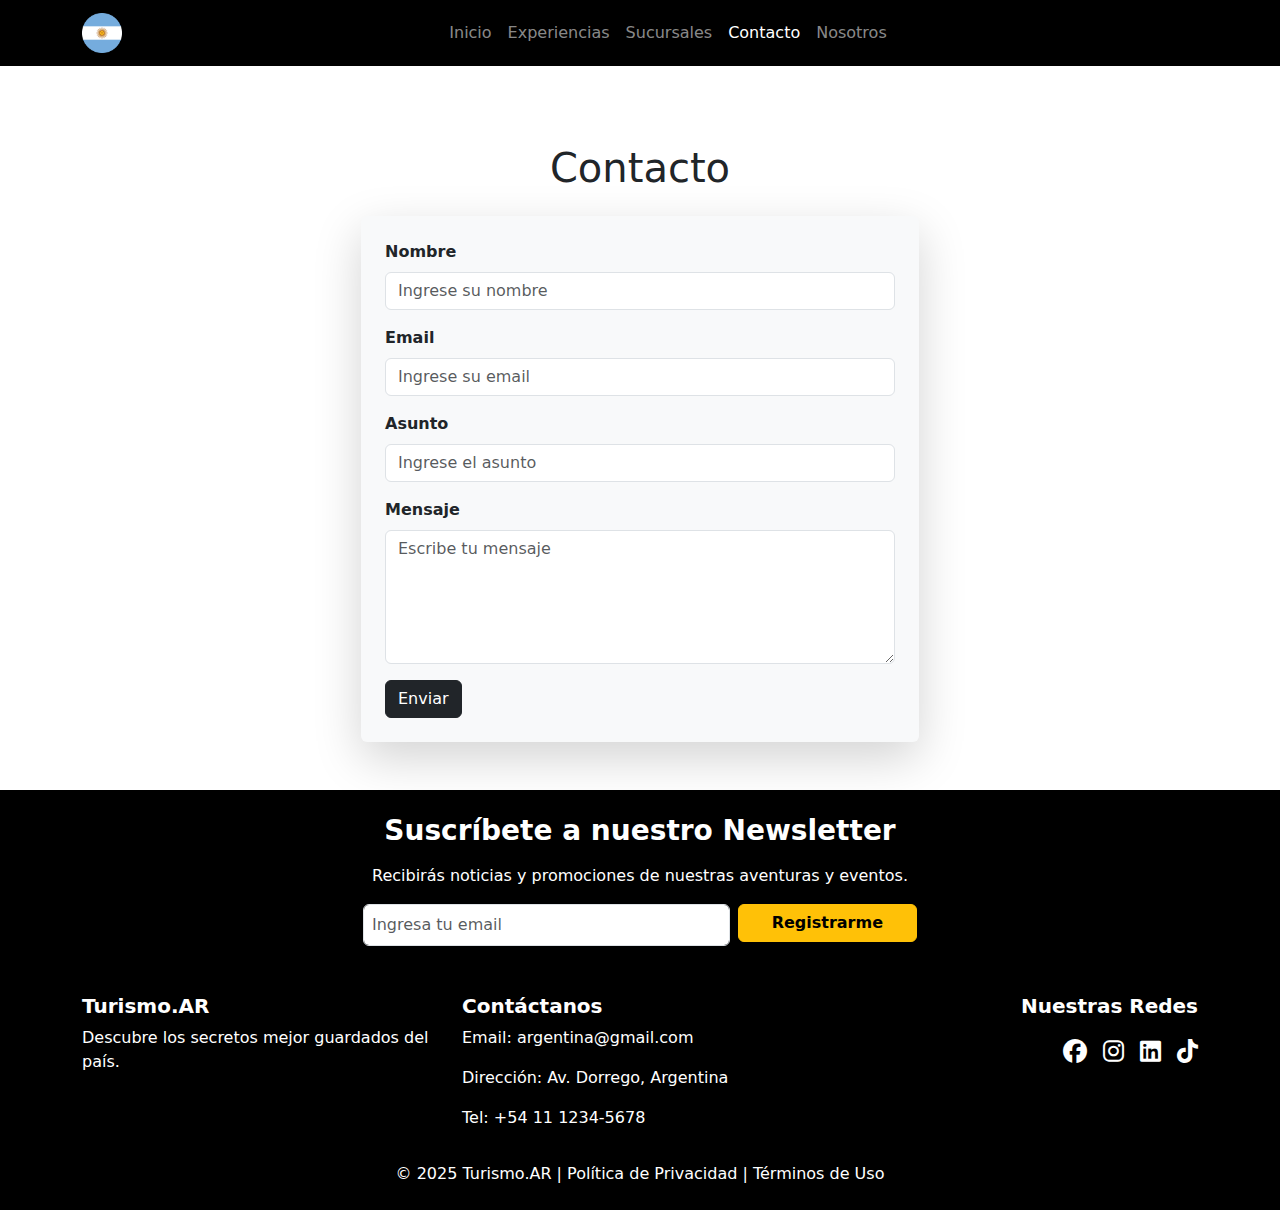
<file: pages/contacto.html>
<!DOCTYPE html>
<html lang="es">
<head>
    <meta charset="UTF-8">
    <meta name="viewport" content="width=device-width, initial-scale=1.0">
    <title>Contacto | Turismo Argentina</title>
    <link rel="shortcut icon" href="../favicon.ico" type="image/x-icon">
    <link rel="stylesheet" href="https://cdn.jsdelivr.net/npm/bootstrap@5.3.0/dist/css/bootstrap.min.css">
    <link rel="stylesheet" href="https://cdnjs.cloudflare.com/ajax/libs/font-awesome/6.4.2/css/all.min.css">
</head>
<body>
    <header>
        <nav class="navbar navbar-expand-lg navbar-dark bg-black fixed-top">
            <div class="container">
                <a class="navbar-brand" href="../index.html">
                    <img src="../assets/img/logo_argentina.png" alt="Logo Argentina" width="40">
                </a>
                
                <button class="navbar-toggler" type="button" data-bs-toggle="collapse" data-bs-target="#navbarNav">
                    <span class="navbar-toggler-icon"></span>
                </button>
                <div class="collapse navbar-collapse" id="navbarNav">
                    <ul class="navbar-nav ms-auto w-100 justify-content-center">
                        <li class="nav-item"><a class="nav-link " href="../index.html">Inicio</a></li>
                        <li class="nav-item"><a class="nav-link " href="galerias.html">Experiencias</a></li>
                        <li class="nav-item"><a class="nav-link " href="sucursales.html">Sucursales</a></li>
                        <li class="nav-item"><a class="nav-link active" href="contacto.html">Contacto</a></li>
                        <li class="nav-item"><a class="nav-link " href="nosotros.html">Nosotros</a></li>
                    </ul>
                </div>
            </div>
        </nav>
    </header>

    <main class="mt-5 pt-5">
        <section class="contacto container my-5">
            <h1 class="tituloprincipal text-center mb-4">Contacto</h1>
            <form class="p-4 rounded shadow-lg bg-light w-50 mx-auto" action="#" method="POST">
                <div class="mb-3">
                    <label for="nombre" class="form-label fw-bold">Nombre</label>
                    <input type="text" id="nombre" class="form-control" placeholder="Ingrese su nombre" required>
                </div>
                <div class="mb-3">
                    <label for="email" class="form-label fw-bold">Email</label>
                    <input type="email" id="email" class="form-control" placeholder="Ingrese su email" required>
                </div>
                <div class="mb-3">
                    <label for="asunto" class="form-label fw-bold">Asunto</label>
                    <input type="text" id="asunto" class="form-control" placeholder="Ingrese el asunto" required>
                </div>
                <div class="mb-3">
                    <label for="mensaje" class="form-label fw-bold">Mensaje</label>
                    <textarea id="mensaje" class="form-control" rows="5" placeholder="Escribe tu mensaje" required></textarea>
                </div>
                <div class="d-flex justify-content-between">
                    
                    <input type="submit" class="btn btn-dark" value="Enviar">
                </div>
            </form>
        </section>
        
    </main>

    <section class="bg-black text-white py-4">
        <div class="container text-center">
            <h3 class="mb-3 fw-bold">Suscríbete a nuestro Newsletter</h3>
            <p class="mb-3">Recibirás noticias y promociones de nuestras aventuras y eventos.</p>
            <form class="row justify-content-center g-2">
                <div class="col-md-4 col-8">
                    <input type="email" class="form-control p-2" placeholder="Ingresa tu email" required>
                </div>
                <div class="col-md-2 col-4">
                    <button type="submit" class="btn btn-warning w-100 fw-bold">Registrarme</button>
                </div>
            </form>
        </div>
    </section>

    <footer class="bg-black text-white py-4">
        <div class="container text-center text-md-start">
            <div class="row">
                <div class="col-md-4">
                    <h5 class="fw-bold">Turismo.AR</h5>
                    <p>Descubre los secretos mejor guardados del país.</p>
                </div>
                <div class="col-md-4">
                    <h5 class="fw-bold">Contáctanos</h5>
                    <p>Email: <a href="mailto:argentina@gmail.com" class="text-white text-decoration-none">argentina@gmail.com</a></p>
                    <p>Dirección: Av. Dorrego, Argentina</p>
                    <p>Tel: <a href="tel:+541112345678" class="text-white text-decoration-none">+54 11 1234-5678</a></p>
                </div>
                <div class="col-md-4 text-md-end text-center">
                    <h5 class="fw-bold">Nuestras Redes</h5>
                    <div class="mt-3 d-flex justify-content-center justify-content-md-end gap-3">
                        <a href="#" class="text-white fs-4" aria-label="Facebook"><i class="fab fa-facebook"></i></a>
                        <a href="#" class="text-white fs-4" aria-label="Instagram"><i class="fab fa-instagram"></i></a>
                        <a href="#" class="text-white fs-4" aria-label="LinkedIn"><i class="fab fa-linkedin"></i></a>
                        <a href="#" class="text-white fs-4" aria-label="TikTok"><i class="fab fa-tiktok"></i></a>
                    </div>
                </div>
                
                </div>
            </div>
            <div class="text-center mt-3">
                <p class="mb-0">© 2025 Turismo.AR | 
                    <a href="#" class="text-white text-decoration-none">Política de Privacidad</a> | 
                    <a href="#" class="text-white text-decoration-none">Términos de Uso</a>
                </p>
            </div>
        </div>
    </footer>

    <script src="https://cdn.jsdelivr.net/npm/bootstrap@5.3.0/dist/js/bootstrap.bundle.min.js"></script>
</body>
</html>
</file>
